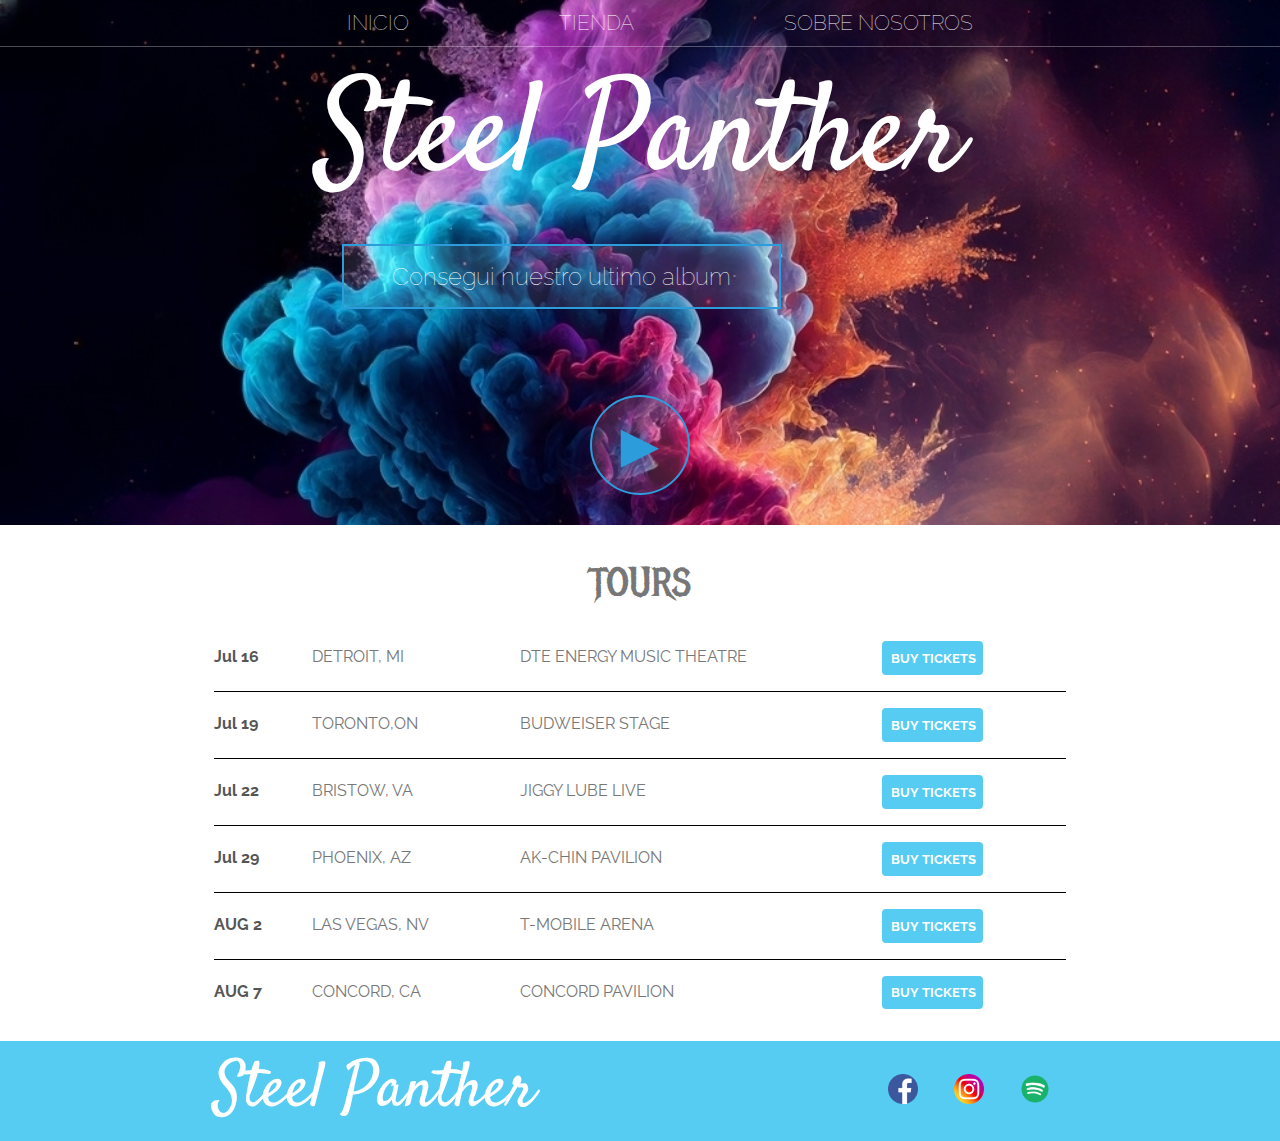
<file: index.html>
<!DOCTYPE html>
<html lang="en">
<head>
    <meta charset="UTF-8">
    <meta http-equiv="X-UA-Compatible" content="IE=edge">
    <meta name="viewport" content="width=device-width, initial-scale=1.0">
    <meta name="description" content="This is the description">
    <link rel="stylesheet" href="./styles.css">
    <title class="titulo">Steel Panther - Inicio </title>
</head>
<body>
<header class="main-header">
    <nav class="nav main-nav">
        <ul>
            <li><a href="index.html">INICIO</a> </li>
            <li><a href="store.html">TIENDA</a></li>
            <li><a href="about.html">SOBRE NOSOTROS</a></li>
        </ul>
    </nav>
    
    <h1 class="band-name band-name-large">Steel Panther</h1>
    <div class="container">
    <button class="btn btn-header" type="button">Consegui nuestro ultimo album</button>
</div>
    <br>
    <br>
    <button class="btn btn-header btn-play" type="button">&#9658;</button>
    <!-- Falta imagen de fondo-->

</header>
<section class="content-section container">

<h2 class="section-header">TOURS</h2>
<div>
    <div class="tour-row">
        <span class="tour-item tour-date">Jul 16 </span>
         
        <span class="tour-item tour-city">DETROIT, MI</span>
        
        <span class="tour-item tour-arena">DTE ENERGY MUSIC THEATRE</span>

        <button type="button" class="btn tour-item tour-btn btn-primary">BUY TICKETS</button>
    </div>
    <div class="tour-row">
        <strong class="tour-item tour-date">Jul 19 </strong>
    
        <span class="tour-item tour-city" >TORONTO,ON</span>
    
        <span class="tour-item tour-arena">BUDWEISER STAGE</span>
        <button type="button" class="btn tour-item tour-btn btn-primary">BUY TICKETS</button>
    </div>
      <div class="tour-row">
        <strong  class="tour-item tour-date">Jul 22 </strong>
       
        <span class="tour-item tour-city">BRISTOW, VA</span>
       
        <span class="tour-item tour-arena">JIGGY LUBE LIVE</span>
        <button type="button" class="btn tour-item tour-btn btn-primary">BUY TICKETS</button>
    </div>
     <div class="tour-row">
        <strong  class="tour-item tour-date">Jul 29 </strong>
       
        <span class="tour-item tour-city">PHOENIX, AZ</span>
       
        <span class="tour-item tour-arena">AK-CHIN PAVILION</span>
        <button type="button" class="btn tour-item tour-btn btn-primary ">BUY TICKETS</button>
    </div>
      <div class="tour-row">
        <strong  class="tour-item tour-date">AUG 2 </strong>
       
        <span class="tour-item tour-city">LAS VEGAS, NV</span>
        
        <span class="tour-item tour-arena">T-MOBILE ARENA</span>
        <button type="button" class="btn tour-item tour-btn btn-primary">BUY TICKETS</button>
    </div>
     <div class="tour-row">
        <strong  class="tour-item tour-date">AUG 7 </strong>
        
        <span class="tour-item tour-city">CONCORD, CA</span>
       
        <span class="tour-item tour-arena">CONCORD PAVILION</span>
        <button type="button" class="btn tour-item tour-btn btn-primary">BUY TICKETS</button>
    </div>
    
</div>





</section>

<footer class="main-footer">
    <div class="container main-footer-container">
    <h3 class="band-name">Steel Panther</h3>
    <ul class="nav footer-nav">
        <li>
            <a href="https://facebook.com" target="_blank"><img src="./IMG/facebook.png" alt=""></a>
        </li>
        <li>
            <a href="https://instagram.com" target="_blank"><img src="./IMG/ig.png" alt=""></a>
        </li>
        <li>
            <a href="https://spotify.com" target="_blank"><img src="./IMG/spotify.png" alt=""></a>
        </li>
    </ul>
</div>
</footer>
</body>
</html>
</file>
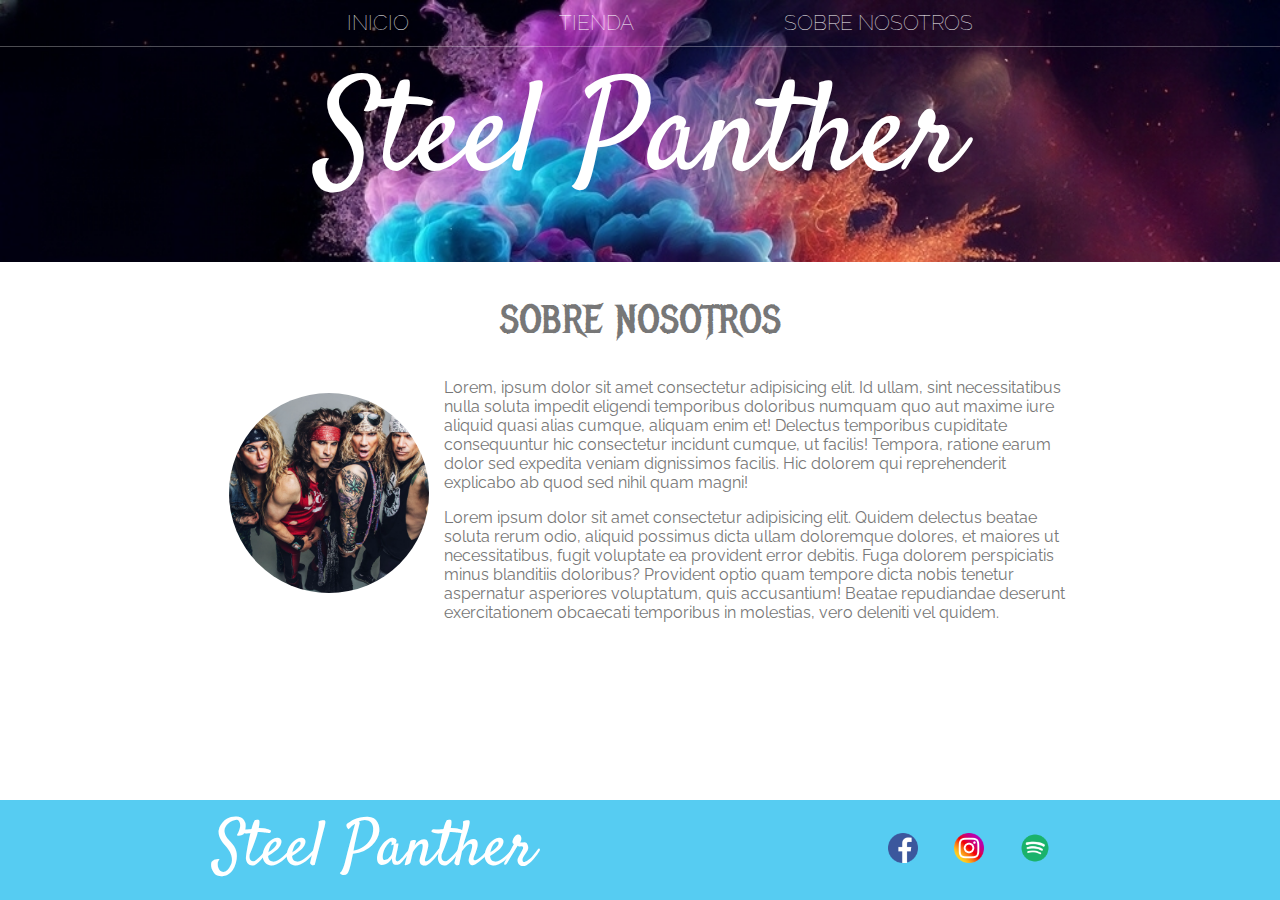
<file: about.html>
<!DOCTYPE html>
<html lang="en">
<head>
    <meta charset="UTF-8">
    <meta http-equiv="X-UA-Compatible" content="IE=edge">
    <meta name="viewport" content="width=device-width, initial-scale=1.0">
    <meta name="description" content="This is the description">
    <link rel="stylesheet" href="./styles.css">
    <title>Steel Panther - Sobre nosotros</title>
</head>
<body>
<header class="main-header">
    <nav class="nav main-nav">
        <ul>
            <li><a href="index.html">INICIO</a> </li>
            <li><a href="store.html">TIENDA</a></li>
            <li><a href="about.html">SOBRE NOSOTROS</a></li>
        </ul>
    </nav>
    
    <h1 class="band-name band-name-large">Steel Panther</h1>
</header>
<section class="content-section container">
    <h2 class="section-header">SOBRE NOSOTROS</h2>
    <img class="about-band-image" src="./IMG/Screenshot_1.png" alt="Steel Panther">
    
    <p>
        Lorem, ipsum dolor sit amet consectetur adipisicing elit. Id ullam, sint necessitatibus nulla soluta impedit eligendi temporibus doloribus numquam quo aut maxime iure aliquid quasi alias cumque, aliquam enim et!
        Delectus temporibus cupiditate consequuntur hic consectetur incidunt cumque, ut facilis! Tempora, ratione earum dolor sed expedita veniam dignissimos facilis. Hic dolorem qui reprehenderit explicabo ab quod sed nihil quam magni!
    </p>

    <p>
        Lorem ipsum dolor sit amet consectetur adipisicing elit. Quidem delectus beatae soluta rerum odio, aliquid possimus dicta ullam doloremque dolores, et maiores ut necessitatibus, fugit voluptate ea provident error debitis.
        Fuga dolorem perspiciatis minus blanditiis doloribus? Provident optio quam tempore dicta nobis tenetur aspernatur asperiores voluptatum, quis accusantium! Beatae repudiandae deserunt exercitationem obcaecati temporibus in molestias, vero deleniti vel quidem.
    </p>
</section>
<footer class="main-footer">
    <div class="container main-footer-container">
    <h3 class="band-name">Steel Panther</h3>
    <ul class="nav footer-nav">
        <li>
            <a href="https://facebook.com" target="_blank"><img src="./IMG/facebook.png" alt=""></a>
        </li>
        <li>
            <a href="https://instagram.com" target="_blank"><img src="./IMG/ig.png" alt=""></a>
        </li>
        <li>
            <a href="https://spotify.com" target="_blank"><img src="./IMG/spotify.png" alt=""></a>
        </li>
    </ul>
</div>
</footer>
</body>
</html>
</file>
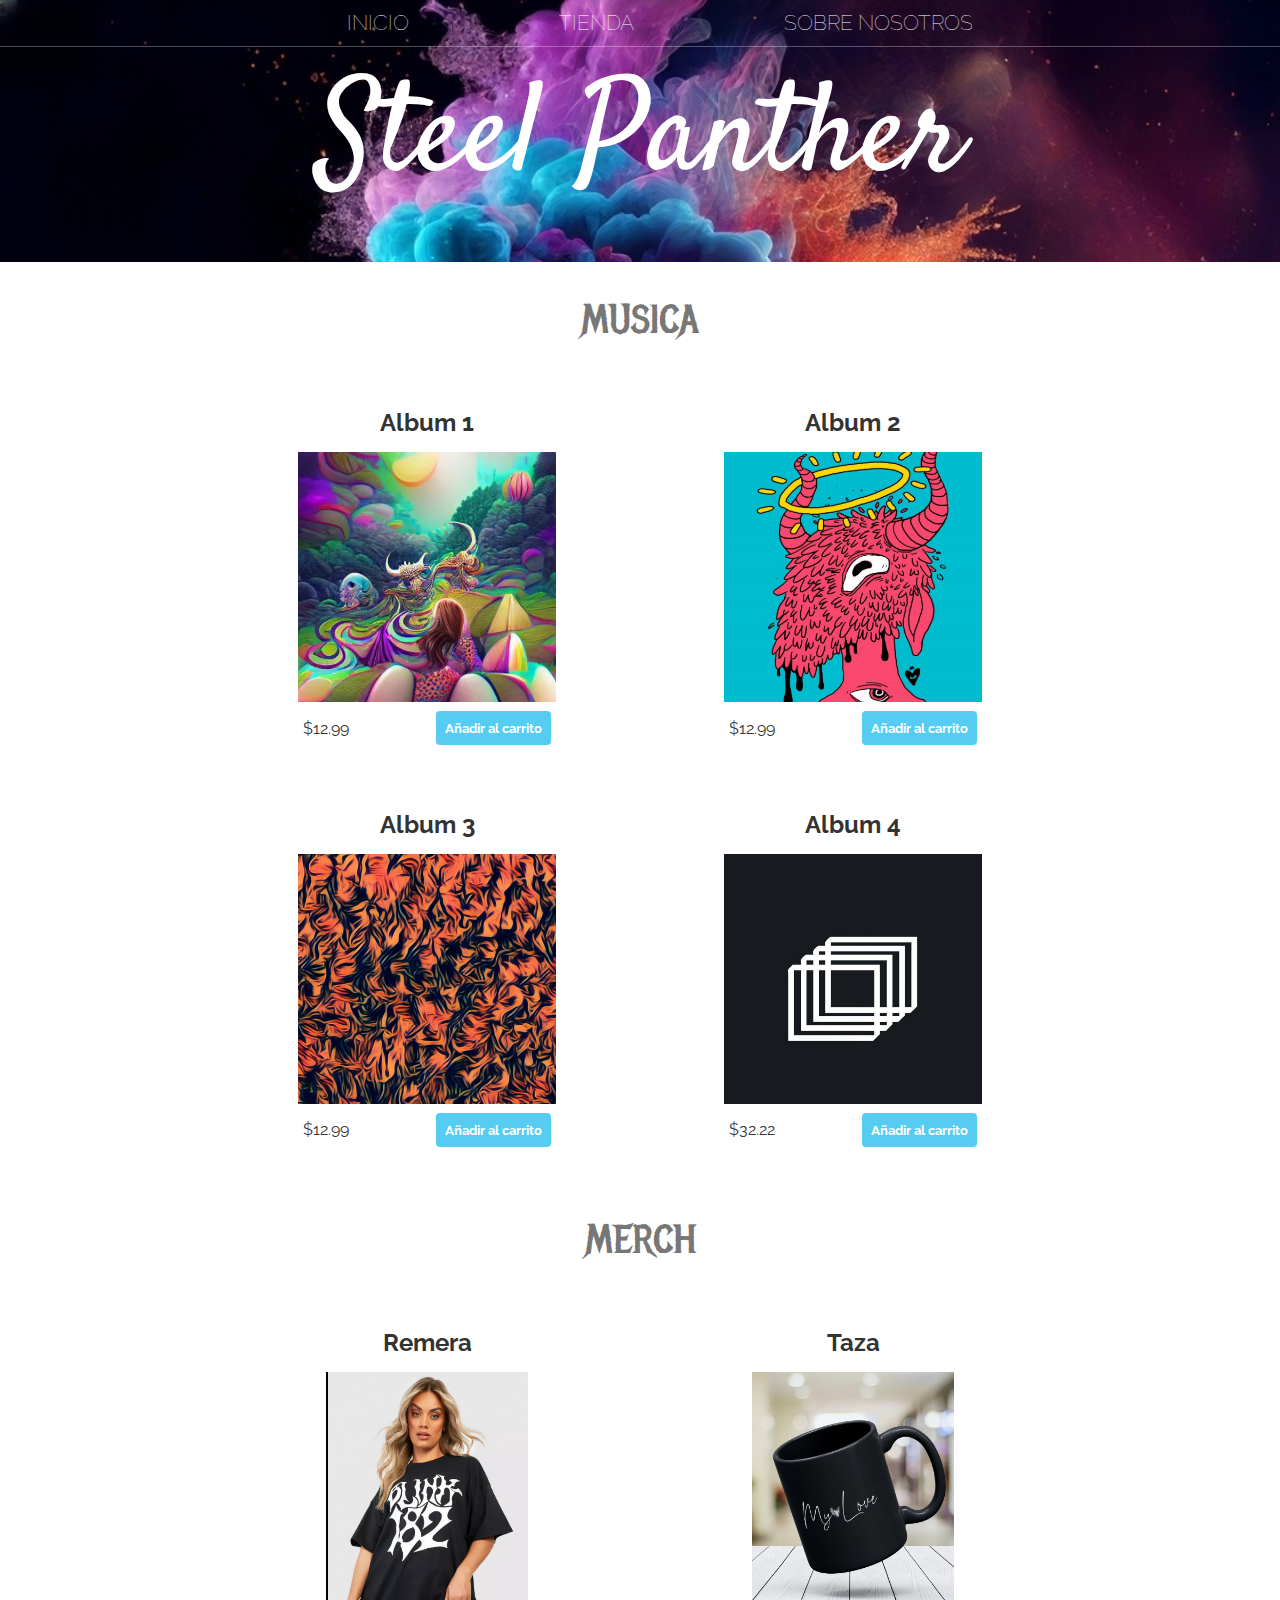
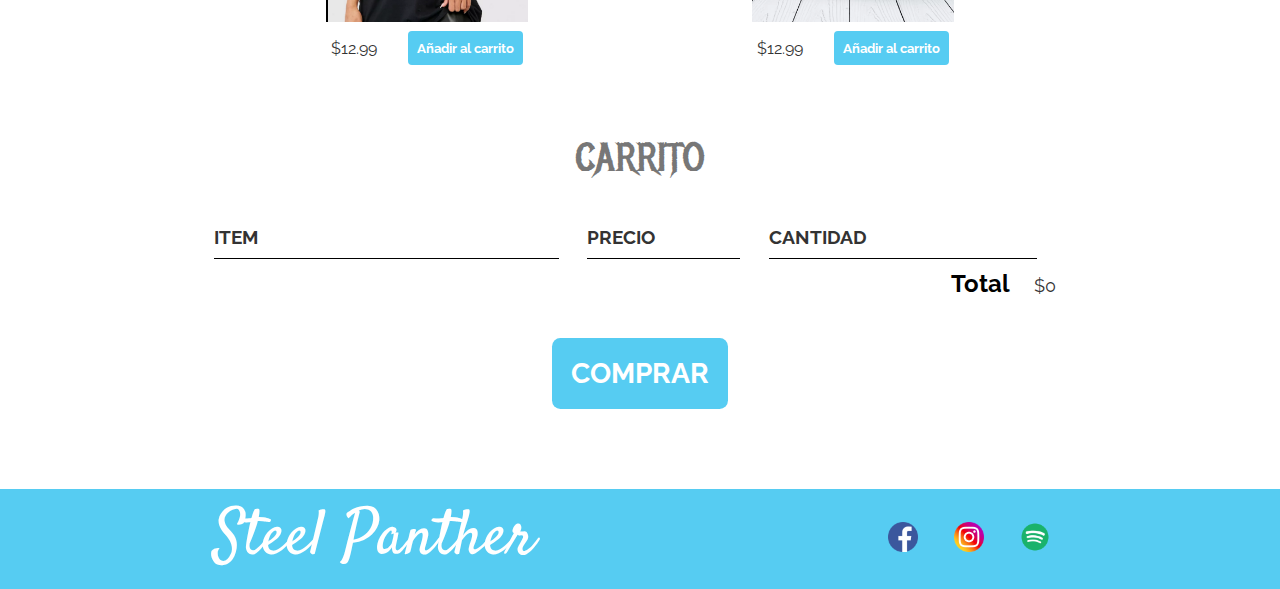
<file: store.html>
<!DOCTYPE html>
<html lang="en">
<head>
    <meta charset="UTF-8">
    <meta http-equiv="X-UA-Compatible" content="IE=edge">
    <meta name="viewport" content="width=device-width, initial-scale=1.0">
    <meta name="description" content="This is the description">
    <link rel="stylesheet" href="styles.css">
    <script src="./store.js" async></script>
    <title>Steel Panther - Tienda</title>
</head>
<body>
<header class="main-header">
    <nav class="nav main-nav">
        <ul>
            <li><a href="index.html">INICIO</a> </li>
            <li><a href="store.html">TIENDA</a></li>
            <li><a href="about.html">SOBRE NOSOTROS</a></li>
        </ul>
    </nav>
    
    <h1 class="band-name band-name-large">Steel Panther</h1>
</header>
<section class="container content-section">
<h2 class="section-header">MUSICA</h2>
<div class="shop-items">
    <div class="shop-item">
        
            <span class="shop-item-title">Album 1</span>
        
        <img class="shop-item-image" src="./IMG/c1.png" alt="">
        <div class="shop-item-details">
            <span class="shop-item-price">$12.99</span>
            <button class="btn btn-primary shop-item-btn" role="button">Añadir al carrito</button>

        </div>
        
    </div>


    <div class="shop-item">
        
            <span class="shop-item-title">Album 2</span>
        
        <img class="shop-item-image" src="./IMG/c2.png" alt="">
        <div class="shop-item-details">
            <span class="shop-item-price">$12.99</span>
            <button class="btn btn-primary shop-item-btn" role="button">Añadir al carrito</button>

        </div>
        
    </div>
    <div class="shop-item">
        
            <span class="shop-item-title">Album 3</span>
        
        <img class="shop-item-image" src="./IMG/c3.png" alt="">
        <div class="shop-item-details">
            <span class="shop-item-price">$12.99</span>
            <button class="btn btn-primary shop-item-btn" role="button">Añadir al carrito</button>

        </div>
        
    </div>
    <div class="shop-item">
        
            <span class="shop-item-title">Album 4</span>
    
        <img class="shop-item-image" src="./IMG/c4.png" alt="">
        <div class="shop-item-details">
            <span class="shop-item-price">$32.22</span>
            <button class="btn btn-primary shop-item-btn" role="button">Añadir al carrito</button>

        </div>
        
    </div>
</div>
</section>
<section class="container content-section">
<h2 class="section-header">MERCH</h2>

<div class="shop-items">
    <div class="shop-item">
        
            <span  class="shop-item-title">Remera</span>
        
        <img class="shop-item-image" src="./IMG/tshirt.png" alt="">
        <div class="shop-item-details">
            <span class="shop-item-price">$12.99</span>
            <button class="btn btn-primary shop-item-btn" role="button">Añadir al carrito</button>

        </div>
        
    </div>
    <div class="shop-item">
        
            <span  class="shop-item-title">Taza</span>
        
        <img class="shop-item-image" src="./IMG/cmug.png" alt="">
        <div class="shop-item-details">
            <span class="shop-item-price">$12.99</span>
            <button class="btn btn-primary shop-item-btn" role="button">Añadir al carrito</button>

        </div>
    
    </div>
</div>
</section>
<section class="container content-section">
<h2 class="section-header">CARRITO</h2>
<div class="cart-row">
    <span class="cart-item cart-header cart-column">ITEM</span>
    <span class="cart-price cart-header cart-column">PRECIO</span>
    <span class="cart-quantity cart-header cart-column">CANTIDAD</span>
    
</div>
<div class="cart-items"> 
 
</div>

<div class="cart-total">
    <span class="cart-total-title" >Total</span>
    <span class="cart-total-price">$0</span>
</div>

<button class="btn btn-primary btn-purchase" role="button">COMPRAR</button>

</section>
<footer class="main-footer">
    <div class="container main-footer-container">
    <h3 class="band-name">Steel Panther</h3>
    <ul class="nav footer-nav">
        <li>
            <a href="https://facebook.com" target="_blank"><img src="./IMG/facebook.png" alt=""></a>
        </li>
        <li>
            <a href="https://instagram.com" target="_blank"><img src="./IMG/ig.png" alt=""></a>
        </li>
        <li>
            <a href="https://spotify.com" target="_blank"><img src="./IMG/spotify.png" alt=""></a>
        </li>
    </ul>
</div>
</footer>
</body>
</html>
</file>
<file: styles.css>
@import url('https://fonts.googleapis.com/css2?family=Montserrat:ital,wght@1,200&family=Public+Sans:wght@300;400&family=Raleway&family=Roboto+Condensed:wght@300&display=swap');

@import url('https://fonts.googleapis.com/css2?family=Montserrat:ital,wght@1,200&family=Public+Sans:wght@300;400&family=Raleway&family=Roboto+Condensed:wght@300&family=Satisfy&display=swap');

@import url('https://fonts.googleapis.com/css2?family=Metal+Mania&family=Montserrat:ital,wght@1,200&family=Public+Sans:wght@300;400&family=Raleway&family=Roboto+Condensed:wght@300&family=Satisfy&display=swap');

* {
box-sizing: border-box;
font-family: Raleway;
color: #777;
}


html, body {
    margin: 0;
    padding: 0;
    min-height: 100vh;
}

.nav ul {
    margin: 0;
}

.nav li {
    display: inline;
}

.nav a {
    display: inline-block;
    padding: .5em;
    color: white;
    text-decoration: none;
}
.main-nav {
    text-align: center;
    font-size: 1.3em;
    font-weight: lighter;
    border-bottom: 1px solid rgba(255, 255,255,.3)
}
.main-nav li {
    padding: 0 5%;
    
}
 nav a:hover {
    background-color: rgba(255, 255, 255, .3);
 }
.main-header {
    
    background-image: url(./IMG/csmoke.jpg);
    background-size: cover;
    padding-bottom: 30px;
}

.band-name {
    text-align: center;
    margin: 0;
    font-size: 4em;
    font-family: "Satisfy";
    font-weight: normal;
    color: white;
}
.band-name-large {
    font-size: 8em;
}

.content-section {
    margin: 1em;
}

.container {
    max-width: 900px;
    margin: 0 auto;
    padding: 0 1.5em;
}

.section-header {
    font-family: "Metal mania" ;
    font-weight: normal;
    color: #777;
    text-align: center;
    font-size: 2.5em;
}

.about-band-image {
    float: left;
    height: 200px;
    width: 200px;
    margin: 15px;
    border-radius: 100px;
}

.main-footer {
    background-color:#56ccf2 ;
    color: white;
    padding: .25em 0;
    position: sticky;
    top: 100%;
    
}

.main-footer-container {
    display: flex;
    align-items: center;
}

.main-footer-container ul {
    flex-grow: 1;
    text-align: end;

}

.footer-nav li {
padding: 0 .5em;
}

.footer-nav img {
    width: 30 px;
    height: 30px;
} 

.main-footer a:hover {
    background-color: rgba(255, 255, 255, .3);
 }

 .btn {
    padding: .67em;
    text-align: center;
    vertical-align: middle;
    cursor: pointer;

 }

 .btn-header {
    margin: .5em 15% 2em 15%;
    color: white;
    border: 2px solid #2d9cdb; 
    background-color: rgba(255,255, 255, .1);
    border-radius: 0;
    font-size: 1.5em;
    font-weight: lighter;
    padding-left: 2em;
    padding-right: 2em;
 }

 .btn-header:hover {
    background-color: rgba(255, 255, 255, .3);
 }

 .btn-play {
    display: block;
   margin: 0 auto;
   color:#2d9cdb ;
   font-size: 4em;
   border-radius: 50%;
   padding: 0;
   width: 100px;
   height: 100px;
 }

 .tour-row {
    border-bottom: 1px solid black;
    padding-bottom: 1em;
    margin-bottom: 1em;
 }

 .tour-row:last-child {
    border-bottom: none;
 }

 .tour-item {
    display: inline-block;
    padding-right: .5em;

 }

 .tour-date {
    color: #555;
    font-weight: bold;
    width: 11%;
 }

.tour-city {
    width: 24%;
}

.tour-arena {
    width: 42%;
}

.tour-btn {
    max-width: 19%;
}

.btn-primary {
    color: white;
    background-color: #56ccf2;
    border: none;
    border-radius: .3em;
    font-weight: bold;
}

.btn-primary:hover {
    background-color: #2d9cdb;
}

.shop-item {
    margin: 30px;
}

.shop-item-title {
    display: block;
    width: 100%;
    text-align: center;
    font-weight: bold;
    font-size: 1.5em;
    color: #333;
    margin-bottom: 15px;
}

.shop-item-image {
    height: 250px;
}

.shop-item-details {
    display: flex;
    align-items: center;
    padding: 5px;
}

.shop-item-price {
    flex-grow: 1;
    color: #333;

}

.shop-items {
    display: flex;
    flex-wrap: wrap;
    justify-content: space-around;
}

.cart-header {
    font-weight: bold;
    font-size: 1.2em;
    color: #333;
}

.cart-column {
    display: flex;
    align-items: center;
    border-bottom: 1px solid black;
    margin-right: 1.5em;
    padding-bottom: 10px;
    margin-top: 10px;
}

.cart-row {
    display: flex;
}

.cart-item {
width: 45%;
}

.cart-price {
width: 20%;
font-size: 1.2em;
color: #333;
}

.cart-quantity {
width: 35%;
}

.cart-item-title {
    color: #333;
    margin-left: .5em;
    font-size: 1.2em;
}

.cart-item-image {
    width: 150px;
    height: auto;
    border-radius: 10px;
}

.btn-danger {
    color: white;
    background-color: #eb5757;
    border: none;
    border-radius: .3em;
    font-weight: bold;
}

.btn-danger:hover {
    background-color: #cc4c4c;
}

.cart-quantity-input {
    height: 34px;
    width: 50px;
    border-radius: 5px;
    border: 1px solid #56ccf2 ;
    background-color: #eee;
    color: #333;
    padding: 0;
    text-align: center;
    font-size: 1.2em;
    margin-right: 25px;
}

.cart-row:last-child {
    border-bottom: 1px solid black;
}

.cart-row:last-child .cart-column {
    border: none;
}

.cart-total {
    text-align: end;
    margin-top: 10px;
    margin-right: 10px;
}
.cart-total-title {
    font-weight: bold;
    font-size: 1.5em;
    color: black;
    margin-right: 20px;
}

.cart-total-price {
    color: #333;
    font-size: 1.1em;
    
}

.btn-purchase {
    display: block;
    margin: 40px auto 80px auto;
    font-size: 1.75em;
}
</file>
